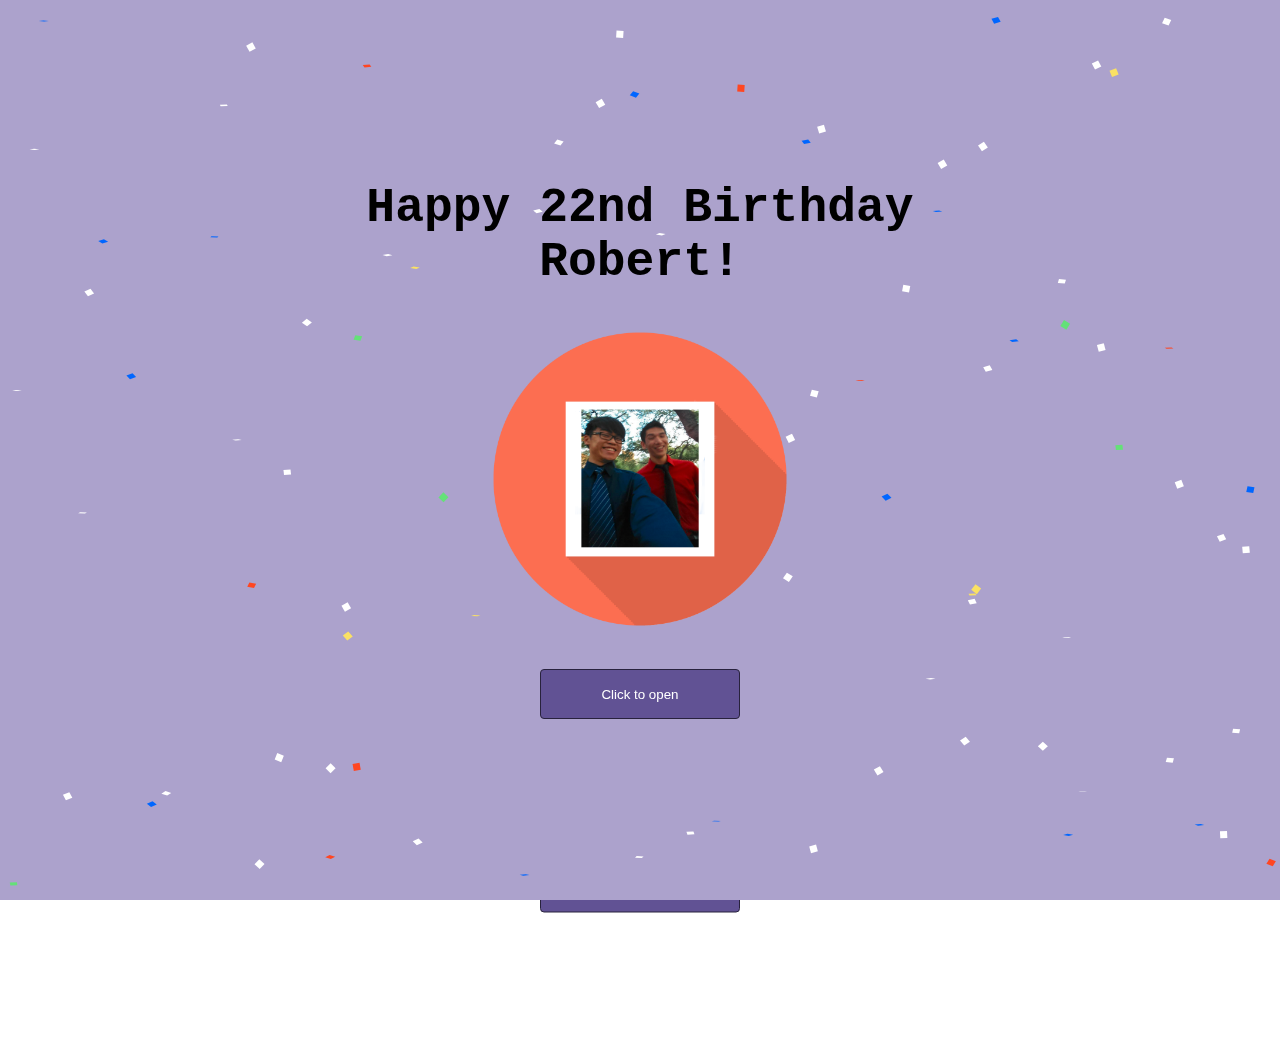
<file: birthdaycard.html>
<head>
    <link rel="stylesheet" type="text/css" href="src/css/card.css">
</head>
<body>
<div id="front">
    <canvas id='confetti'> </canvas>
    <div class="contents">
        <p id="front-title">Happy 22nd Birthday Robert!</p>
        <img id="front-pic" src="./src/img/robertandme.png">
        <script src="src/js/openclose.js"></script>
        <button onclick="open_card()">Click to open</button>
    </div>
</div>
<div id="inside">
    <div class="contents">
        <img id="inside-pic" src="./src/img/robertandme.png">
        <p id="message">"Dear Robert, <br> Happy 22nd birthday! These past 4 years would not have been the same without you.
            Having a friend like you is one the greatest blessings of my life. You have always supported me - through the good times
            and the bad. I will never forget all the moments that you have went out of your way to show that you care.
            <br>
            You are such an amazing person. Someone with such great drive, passion, and fun-filled personality. I'll miss all the long nights,
            study grinds, fun adventures, and laughs we have shared.
            I know I have made a friend for life. Good luck my brother, I can't wait to see you do great things.
            <br>
            P.S. I'm sure you remembered, but this was the first photo ever that we took together - when we were still young, wide-eyed, freshmans.
            Our journey from that moment has been great ever since."</p>
        <p class="author">from Kevin</p>

        <button onclick="close_card()">Click to close</button>
    </div>
</div>
</body>
</file>
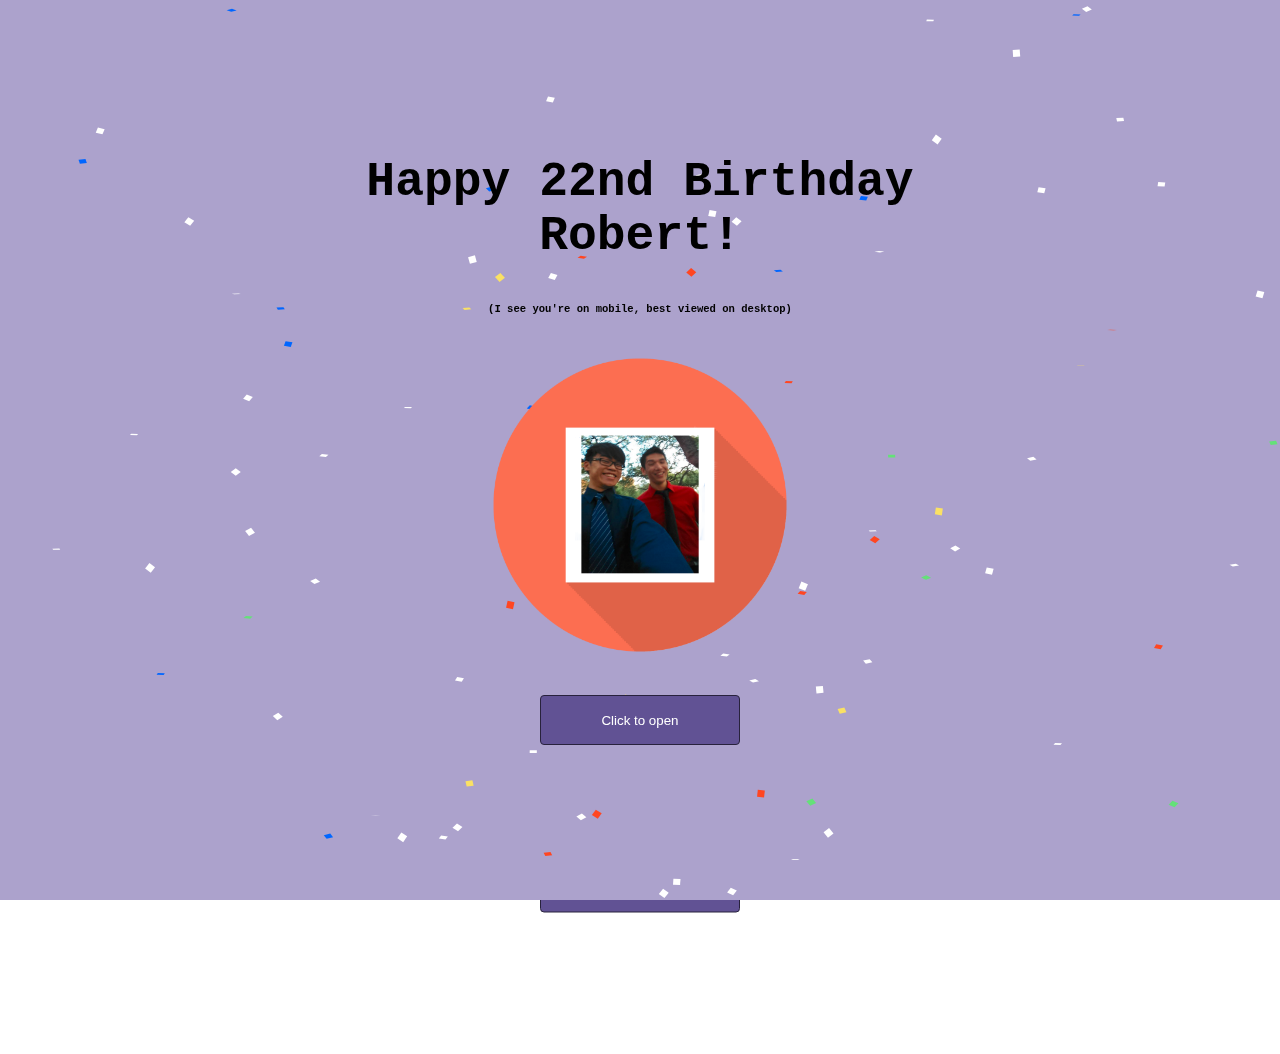
<file: birthdaycardmobile.html>
<head>
    <link rel="stylesheet" type="text/css" href="src/css/card.css">
</head>
<body>
<div id="front">
    <canvas id='confetti'> </canvas>
    <div class="contents">
        <p id="front-title">Happy 22nd Birthday Robert!</p>
        <p id="front-disclaimer">(I see you're on mobile, best viewed on desktop)</p>
        <img id="front-pic" src="./src/img/robertandme.png">
        <script src="src/js/openclose.js"></script>
        <button onclick="open_card()">Click to open</button>
    </div>
</div>
<div id="inside">
    <div class="contents">
        <img id="inside-pic" src="./src/img/robertandme.png">
        <p id="message">"Dear Robert, <br> Happy 22nd birthday! These past 4 years would not have been the same without you.
            Having a friend like you is one the greatest blessings of my life. You have always supported me - through the good times
            and the bad. I will never forget all the moments that you have went out of your way to show that you care.
            <br>
            You are such an amazing person. Someone with such great drive, passion, and fun-filled personality. I'll miss all the long nights,
            study grinds, fun adventures, and laughs we have shared.
            I know I have made a friend for life. Good luck my brother, I can't wait to see you do great things.
            <br>
            P.S. I'm sure you remembered, but this was the first photo ever that we took together - when we were still young, wide-eyed, freshmans.
            Our journey from that moment has been great ever since."</p>
        <p class="author">from Kevin</p>

        <button onclick="close_card()">Click to close</button>
    </div>
</div>
</body>
</file>
<file: src/css/card.css>
* {
    margin:0;
    padding:0;
}

.contents {
    position: absolute;
    left: 50%;
    top: 50%;
    transform: translate(-50%, -50%);
}

#front {
    z-index: 1;
    position: absolute;
    background-color: #aca2cc;
    height: 100%;
    width: 100%;
    text-align: center;
    transition: 2s;
    transform-origin: 0;
}
.open-card {
    backface-visibility: visible;
    transform-style: preserve-3d;
    transform-origin: 0% 50%;
    transform: perspective(800px) rotateY(-170deg);
    transition: all 0.8s ease-in-out;
    background-color: rgb(230, 240, 230);
    box-shadow: 0px 0px 0px 0px rgba(0,0,0,0.1);
}

#front-title {
    color: black;
    font-family: Courier;
    font-size: 3em;
    font-weight: bold;
    text-align: center;
    margin-bottom: 40px;
}

#front-disclaimer {
    color: black;
    font-family: Courier;
    font-size: .66em;
    font-weight: bold;
    text-align: center;
    margin-bottom: 40px;
}

#front-pic {
    width: 300px;
    height: 300px;
    margin-bottom: 40px;
}

#inside {
    z-index: 0;
    position: absolute;
    background-color: white;
    width: 100%;
    height: 100%;
    text-align: center;
}

#inside-pic {
    width: 200px;
    height: 200px;
    margin-bottom: 40px;
}

#message {
    color: black;
    font-family: Courier;
    font-size: .988em;
    text-align: center;
    margin-bottom: 40px;
}

button {
    width: 200px;
    height: 50px;
    border: 1px solid #28223d;
    border-radius: 4px;
    background: #615294;
    color: white;
    display: block;
    margin: auto;
    transition: background 1s ease;
}

button:hover {
    background: #d3cee4;
}

.author {
    font-family: monospace;
    text-align: right;
    margin-bottom: 20px;
}
</file>
